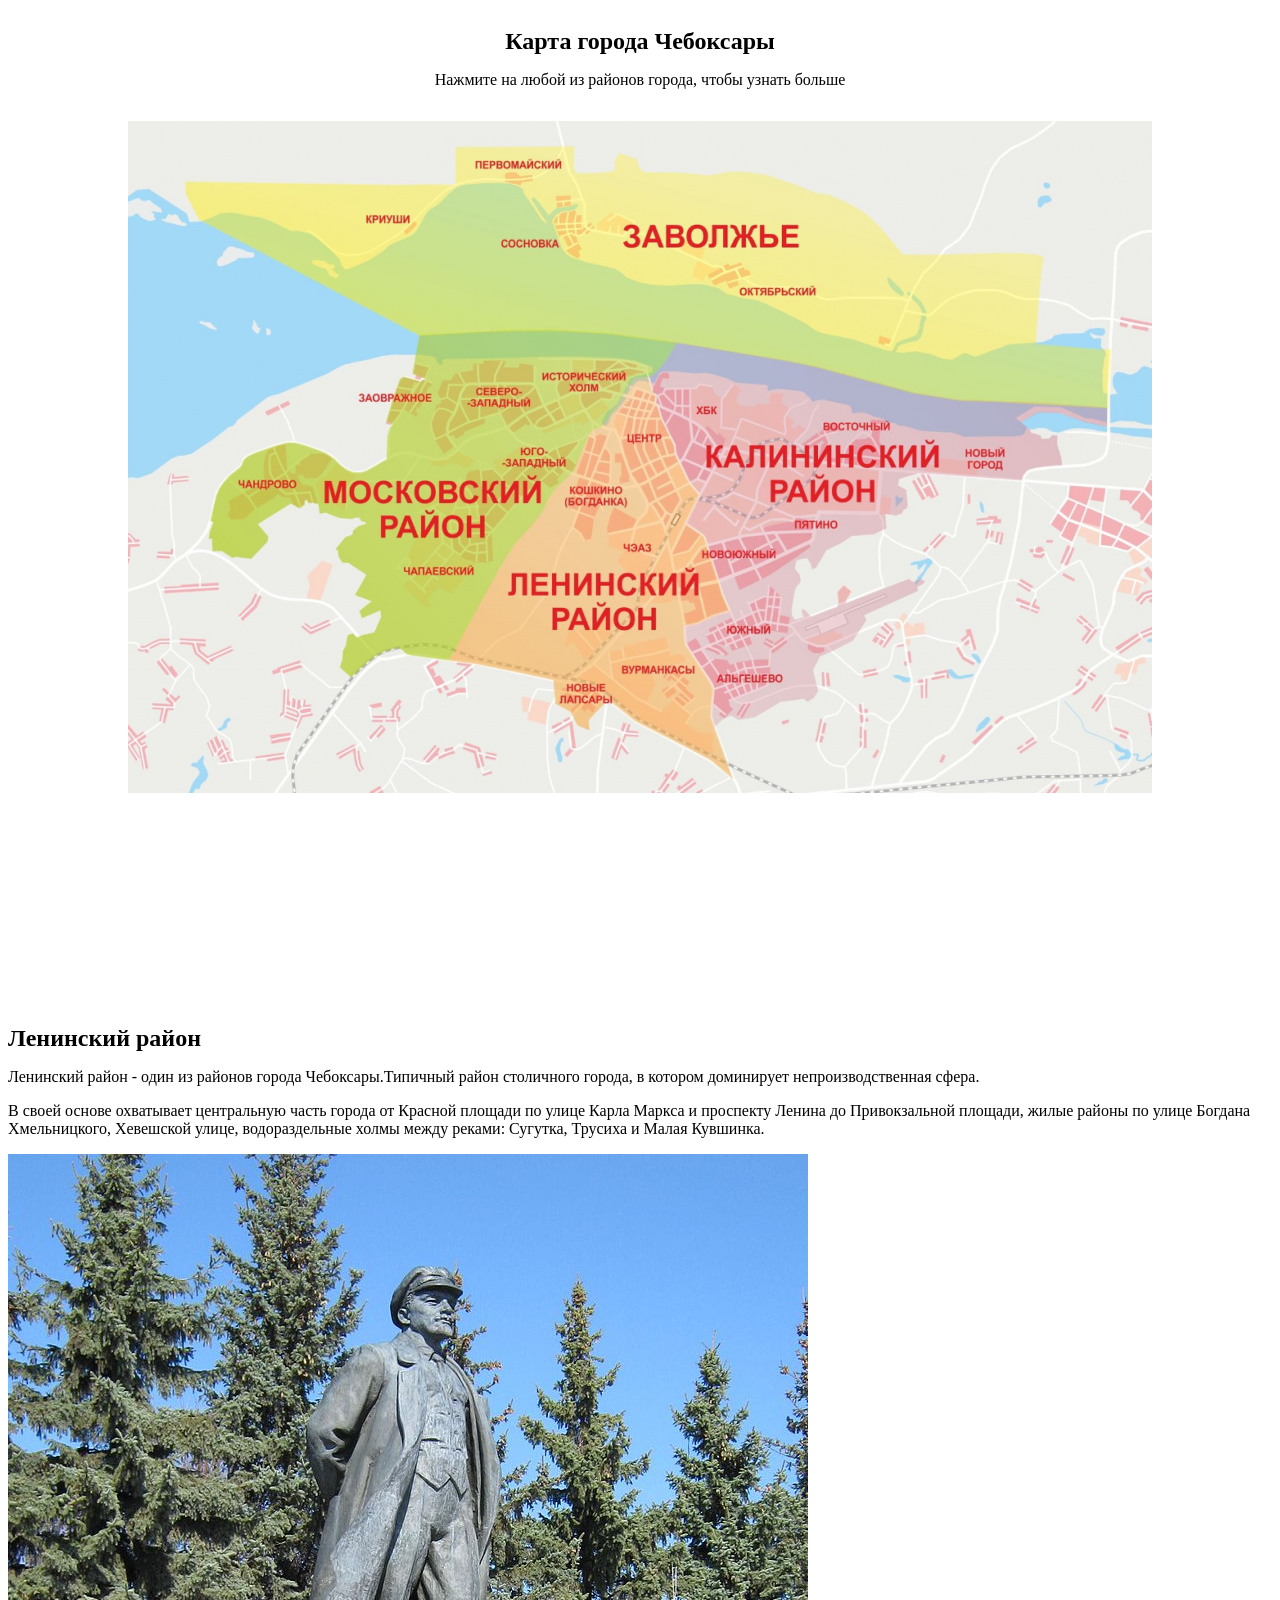
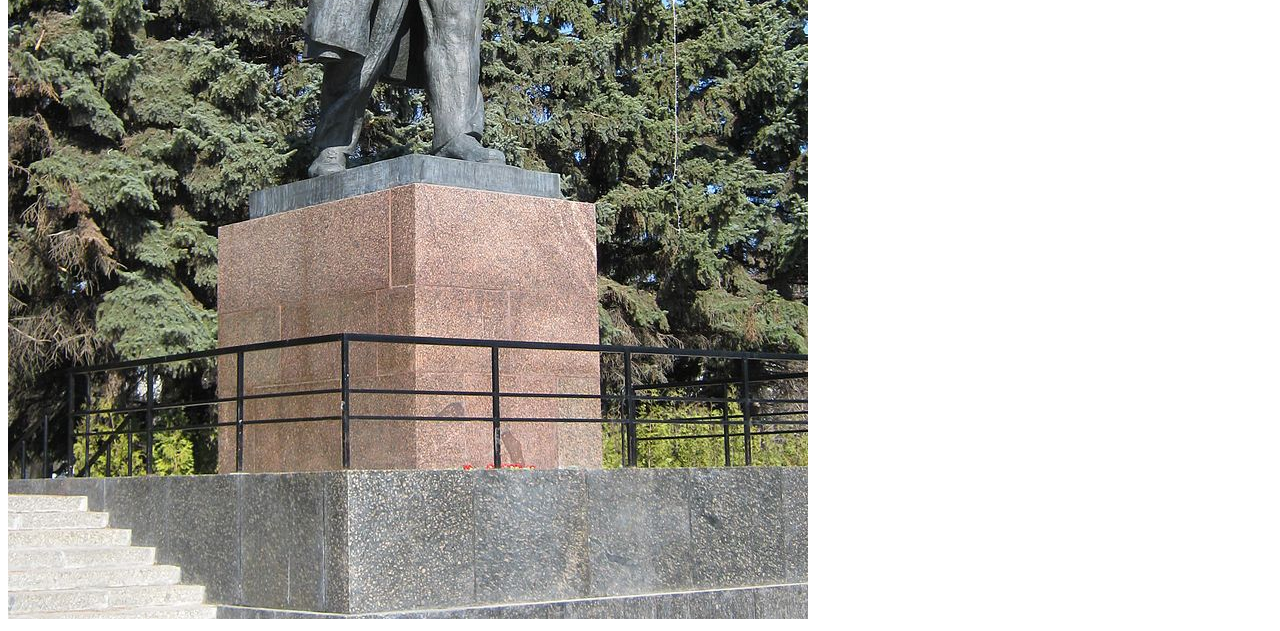
<file: works/K3321/Алексеев_Тимофей_Юрьевич/index.html>
<!DOCTYPE html>
<html lang="ru">
<head>
    <meta http-equiv="Content-Type" content="text/html; charset=utf-8">
    <link rel="stylesheet" href="main.css">
    <title>Карта изображений</title>

    <script>
        function changeColor() {
            if (document.body.style.backgroundColor == '' 
            || document.body.style.backgroundColor == 'rgb(255, 255, 255)') {
                document.body.style.backgroundColor = '#E6E6FA'
            } else {
                document.body.style.backgroundColor = '#FFFFFF'
            }
        }

        function showAlert() {
            alert('Это Калиниский район. Не нажимайте сюда, здесь очень опасно!'); 
        } 
    </script>
</head>
<body>
<div style="display: flex; flex-direction: column; align-items: center;">
    <h2 style="margin-bottom: 0%;">Карта города Чебоксары</h2>
    <p>Нажмите на любой из районов города, чтобы узнать больше</p>

    <p>
        <img src="images/real_map.png" usemap="#map" alt="Навигация">
    </p>
    <p>
        <map name="map"> 
            <area shape="poly" alt="Заволжье" 
                coords="58,61,325,62,327,25,444,29,441,51,633,56,775,135,915,
                133,907,226,981,228,977,284,290,214,68,98,56,63" 
                href="https://ru.wikipedia.org/wiki/Заволжье_(Чебоксары)">
            <area shape="poly" alt="Московский район" 
                coords="292,216,550,225,496,258,322,535,252,529,216,548,250,
                504,209,425,229,400,166,383,139,420,82,427,118,338,211,345,259,339,289,215" 
                href="moscow_district.html">
            <area shape="poly" alt="Ленинский район" 
                coords="514,261,568,376,555,400,600,488,555,500,605,656,478,580,450,604,
                425,558,323,537,510,258" 
                href="#lenin">
            <area shape="poly" alt="Калининский район" 
                coords="547,225,976,291,890,358,770,358,757,410,667,442,666,497,791,460,
                684,539,678,576,596,596,558,507,606,492,576,374,527,257,550,228" 
                href="javascript:void(1);"
                onclick="showAlert()">
            <area shape="circle" alt="Волга" 
                coords="73,200,50" 
                href="javascript:void(0);"
                onclick="changeColor()">
        </map>
    </p>

    <div id="lenin" style="margin-top: 10rem;">
        <h2 style="margin-bottom: 0%;">Ленинский район</h2>
        <div>
            <p>Ленинский район - один из районов города Чебоксары.Типичный район
                столичного города, в котором доминирует непроизводственная сфера. </p>
            <p>В своей основе охватывает центральную часть города от Красной площади 
                по улице Карла Маркса и проспекту Ленина до Привокзальной площади, 
                жилые районы по улице Богдана Хмельницкого, Хевешской улице, водораздельные
                холмы между реками: Сугутка, Трусиха и Малая Кувшинка.</p>
            
    </div>
        
    <img src="images/lenin.jpg" alt="Ленинский район">
    </div>
</div>

</body>
</html>
</file>
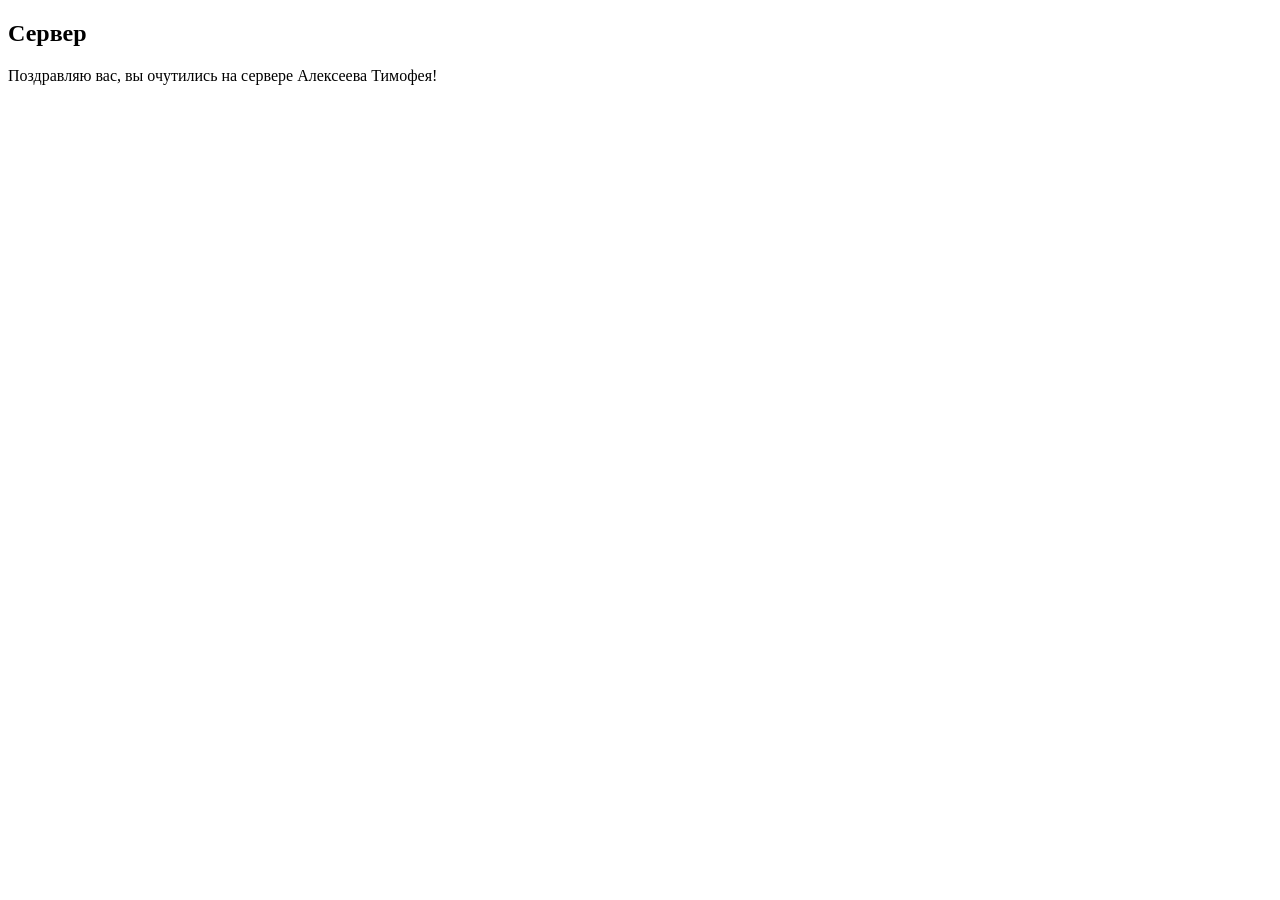
<file: works/K3321/Алексеев_Тимофей_Юрьевич/task_3/index.html>
<!DOCTYPE html>
<html lang="ru">
<head>
    <meta http-equiv="Content-Type" content="text/html; charset=utf-8">
    <title>Веб-интерфейс сервера</title>
</head>
<body>
<div>
    <h2>Сервер</h2>
    <div>
        <p>Поздравляю вас, вы очутились на сервере Алексеева Тимофея!</p>
    </div>
</div>

</body>
</html>
</file>
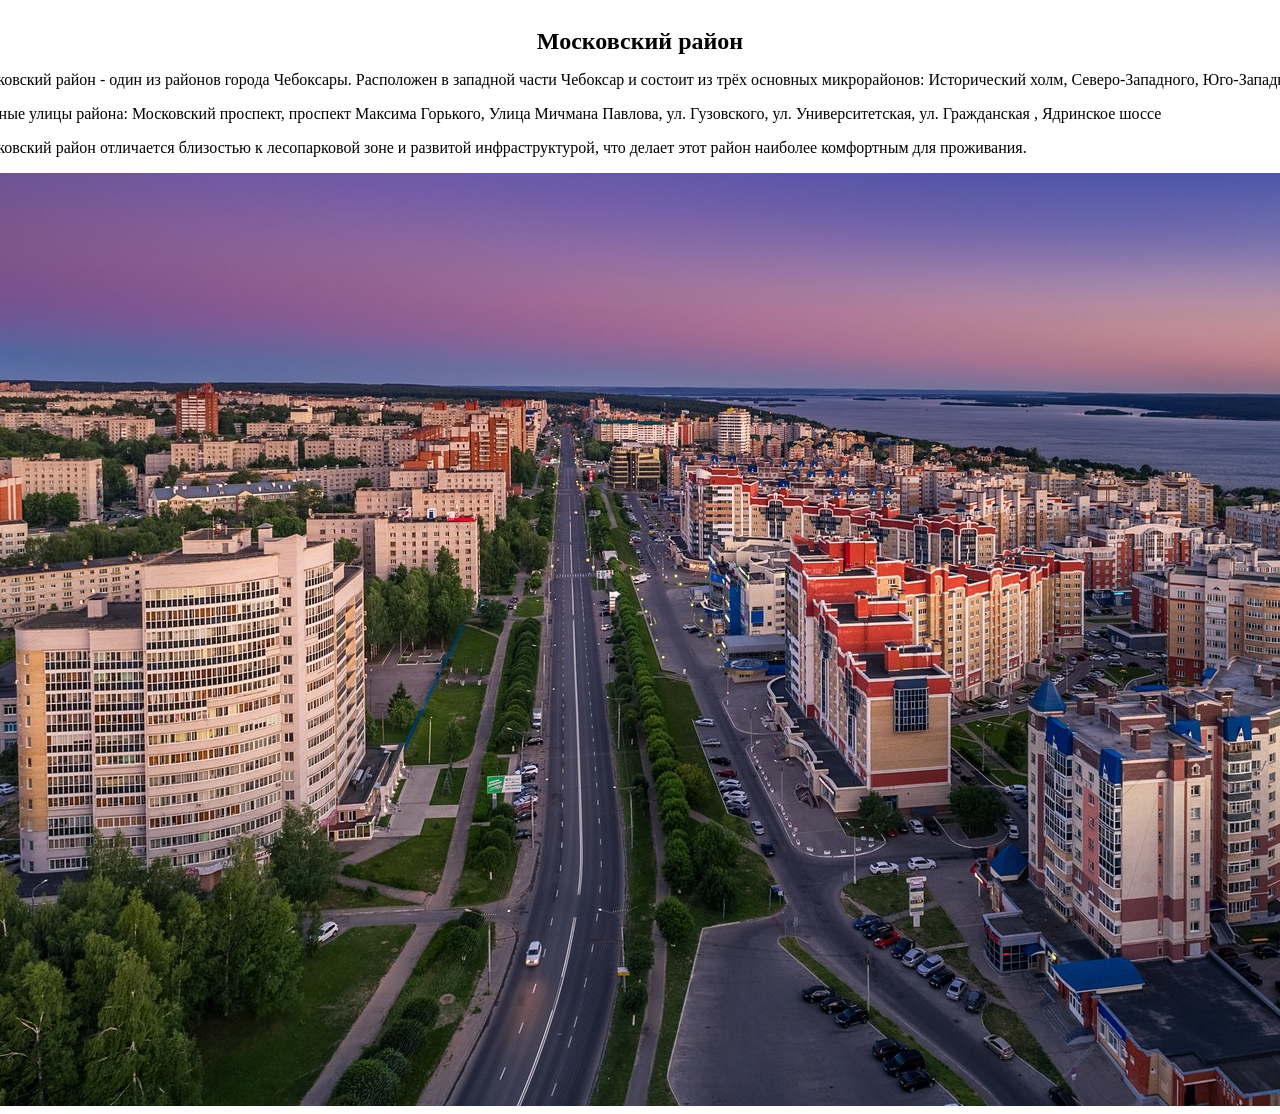
<file: works/K3321/Алексеев_Тимофей_Юрьевич/moscow_district.html>
<!DOCTYPE html>
<html lang="ru">
<head>
    <meta http-equiv="Content-Type" content="text/html; charset=utf-8">
    <link rel="stylesheet" href="main.css">
    <title>Московский район</title>
</head>
<body>
<div style="display: flex; flex-direction: column; align-items: center;">
    <h2 style="margin-bottom: 0%;">Московский район</h2>
    <div>
        <p>Московский район - один из районов города Чебоксары. Расположен в западной части Чебоксар
        и состоит из трёх основных микрорайонов: Исторический холм, Северо-Западного, Юго-Западного.</p>
        <p>Главные улицы района: Московский проспект, проспект Максима Горького, Улица Мичмана Павлова,
        ул. Гузовского, ул. Университетская, ул. Гражданская , Ядринское шоссе</p>
        <p>Московский район отличается близостью к лесопарковой зоне и развитой инфраструктурой, что 
        делает этот район наиболее комфортным для проживания.</p>
    </div>
        
    <img src="images/moscow_district.jpg" alt="Московский район">
    
</div>

</body>
</html>
</file>
<file: works/K3321/Алексеев_Тимофей_Юрьевич/main.css>
body {
    font-family: Georgia, serif;
    display: flex;
    justify-content: center; 
    align-items: center;
}
</file>
